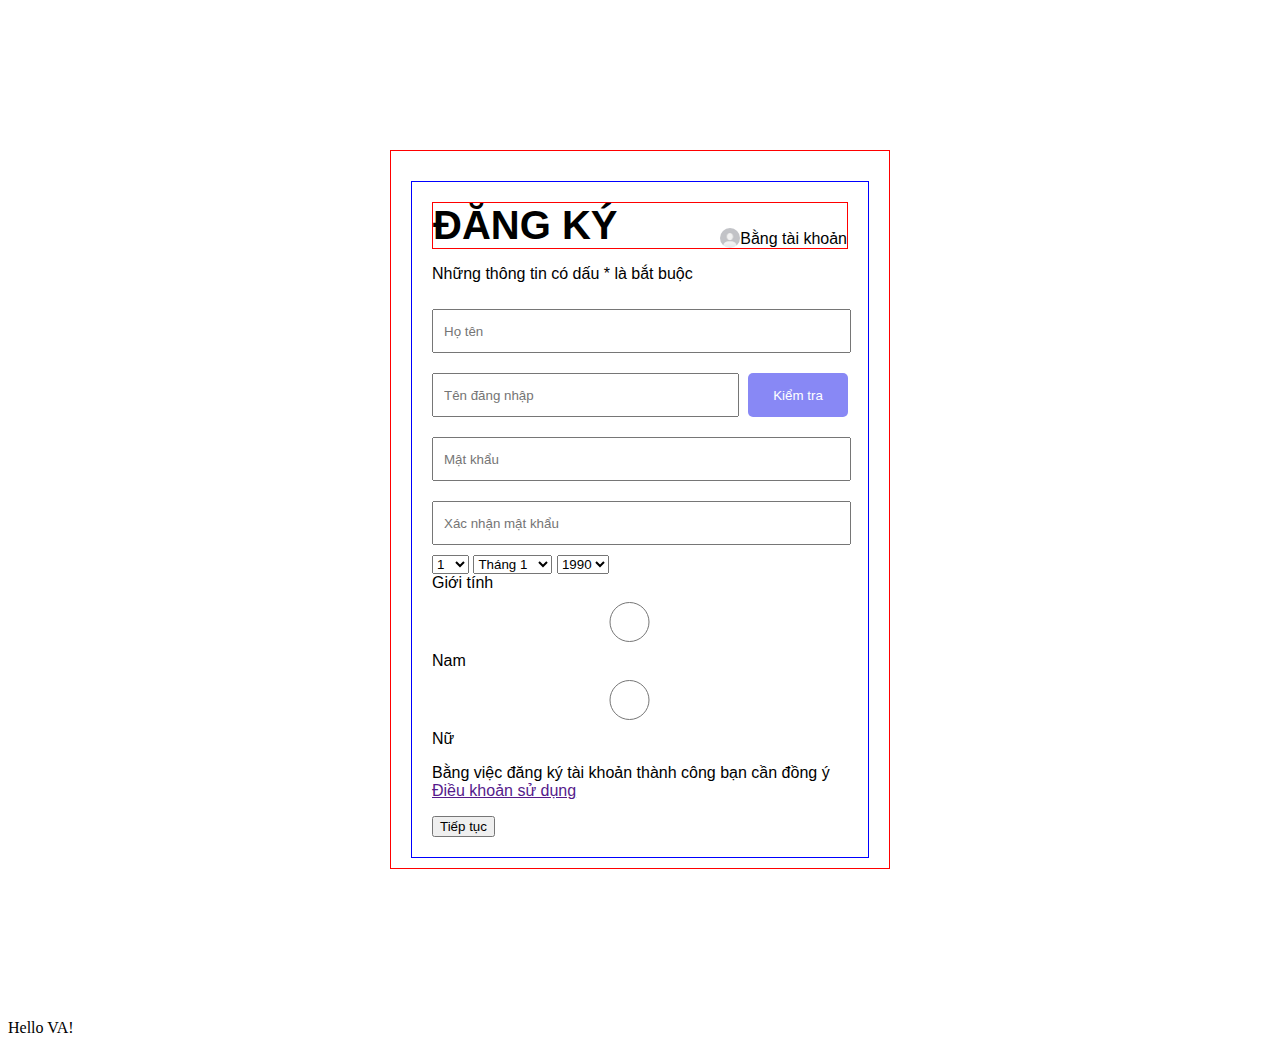
<file: Lession2/index.html>
<!DOCTYPE html>
<html lang="en">

<head>
    <meta charset="UTF-8">
    <meta name="viewport" content="width=device-width, initial-scale=1.0">
    <link rel="stylesheet" href="index.css">
    <title>CSS</title>
</head>

<body>
    <form>
        <div class="form-box">
            <div class="form-header">
                <div class="title">ĐĂNG KÝ</div>
                <div class="register-title">
                    <img src="./avatar-facebook-mac-dinh-19.jpg" alt="" width="20" height="20">
                    <div>Bằng tài khoản</div>
                </div>
            </div>
            <div class="form-body">
                <p>Những thông tin có dấu <span>*</span> là bắt buộc</p>
                <input type="text" name="" id="" placeholder="Họ tên" class="full-name">
                <div class="username">
                    <input type="text" name="" id="" placeholder="Tên đăng nhập"> <br>
                    <button>Kiểm tra</button>
                </div>
                <input type="password" placeholder="Mật khẩu" class="password"> <br>
                <input type="password" placeholder="Xác nhận mật khẩu" class="password"> <br>
                <div class="birthday">
                    <select name="" id="">
                        <option value="">1</option>
                        <option value="">2</option>
                        <option value="">3</option>
                        <option value="">4</option>
                        <option value="">5</option>
                        <option value="">6</option>
                        <option value="">7</option>
                        <option value="">8</option>
                        <option value="">9</option>
                        <option value="">10</option>
                        <option value="">11</option>
                        <option value="">12</option>
                        <option value="">13</option>
                        <option value="">14</option>
                        <option value="">15</option>
                        <option value="">16</option>
                        <option value="">17</option>
                        <option value="">18</option>
                        <option value="">19</option>
                        <option value="">20</option>
                        <option value="">21</option>
                        <option value="">22</option>
                        <option value="">23</option>
                        <option value="">24</option>
                        <option value="">25</option>
                        <option value="">26</option>
                        <option value="">27</option>
                        <option value="">28</option>
                        <option value="">29</option>
                        <option value="">30</option>
                        <option value="">31</option>
                    </select>
                    <select name="" id="">
                        <option value="">Tháng 1</option>
                        <option value="">Tháng 2</option>
                        <option value="">Tháng 3</option>
                        <option value="">Tháng 4</option>
                        <option value="">Tháng 5</option>
                        <option value="">Tháng 6</option>
                        <option value="">Tháng 7</option>
                        <option value="">Tháng 8</option>
                        <option value="">Tháng 9</option>
                        <option value="">Tháng 10</option>
                        <option value="">Tháng 11</option>
                        <option value="">Tháng 12</option>
                    </select>
                    <select name="" id="">
                        <option value="">1990</option>
                        <option value="">1991</option>
                        <option value="">1992</option>
                        <option value="">1993</option>
                        <option value="">1994</option>
                        <option value="">1995</option>
                        <option value="">1996</option>
                        <option value="">1997</option>
                        <option value="">1998</option>
                        <option value="">1999</option>
                        <option value="">2000</option>
                        <option value="">2001</option>
                        <option value="">2002</option>
                        <option value="">2003</option>
                        <option value="">2004</option>
                        <option value="">2005</option>
                        <option value="">2006</option>
                        <option value="">2007</option>
                        <option value="">2008</option>
                        <option value="">2009</option>
                        <option value="">2010</option>
                    </select>
                </div>
                <div class="sex">
                    <label for="">Giới tính</label>
                    <input type="radio"> Nam
                    <input type="radio"> Nữ
                </div>
                <div class="form-footer">
                    <p>Bằng việc đăng ký tài khoản thành công bạn cần đồng ý <a href=""> Điều khoản sử dụng</a></p>
                    <button>Tiếp tục</button>
                </div>
            </div>
        </div>
    </form>
    Hello VA!
</body>

</html>
</file>
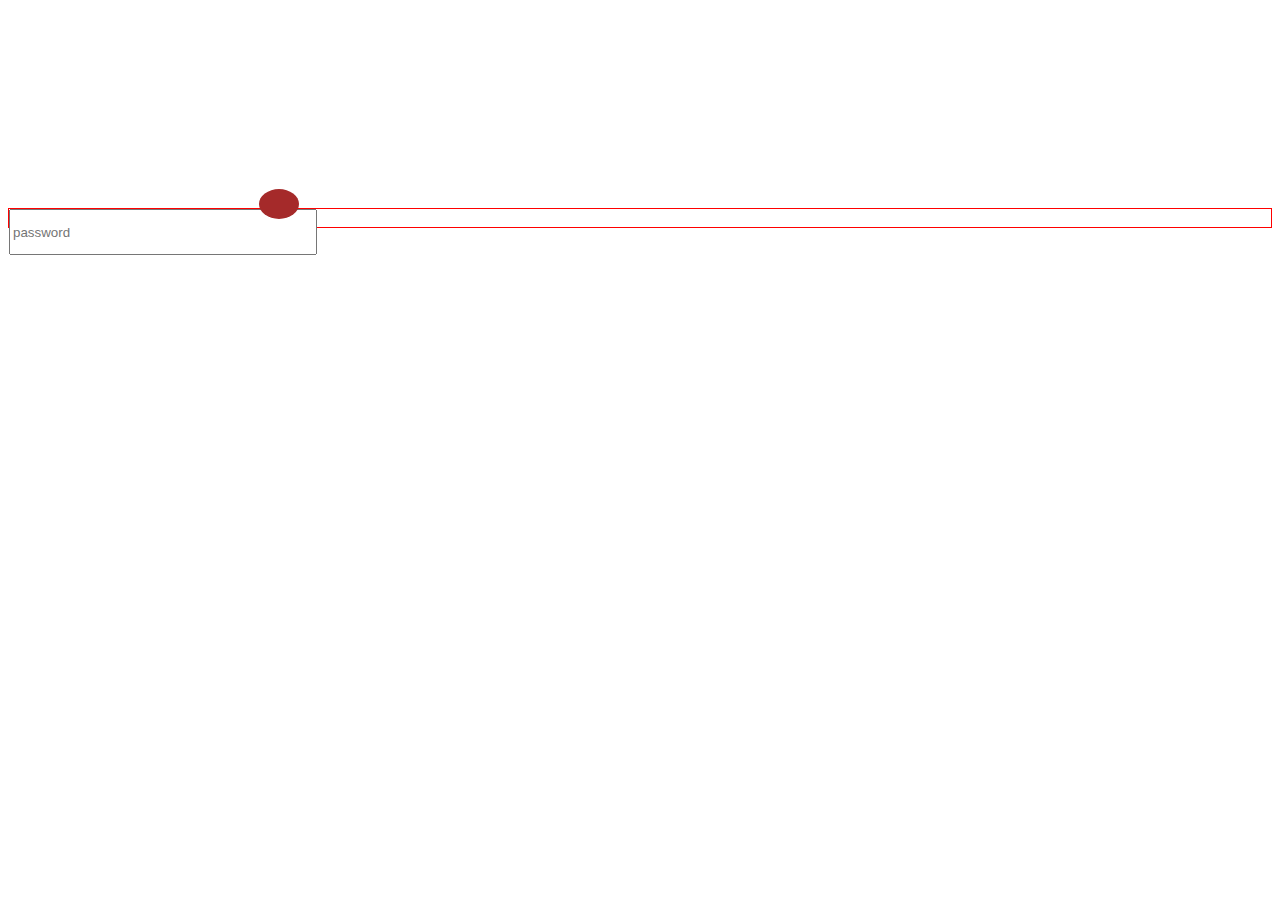
<file: Lession3/index.html>
<!DOCTYPE html>
<html lang="en">

<head>
    <meta charset="UTF-8">
    <meta name="viewport" content="width=device-width, initial-scale=1.0">
    <link rel="stylesheet" href="index.css">
    <title>Document</title>
</head>

<body>
    <!-- <div class="box1">
        <div class="box2">
            <div class="box3"></div>
        </div>
    </div> <br> -->
    <div class="input-box">
        <label for="">Password</label>
        <input type="password" placeholder="password">
        <div class="point"></div>
    </div>
</body>

</html>
</file>
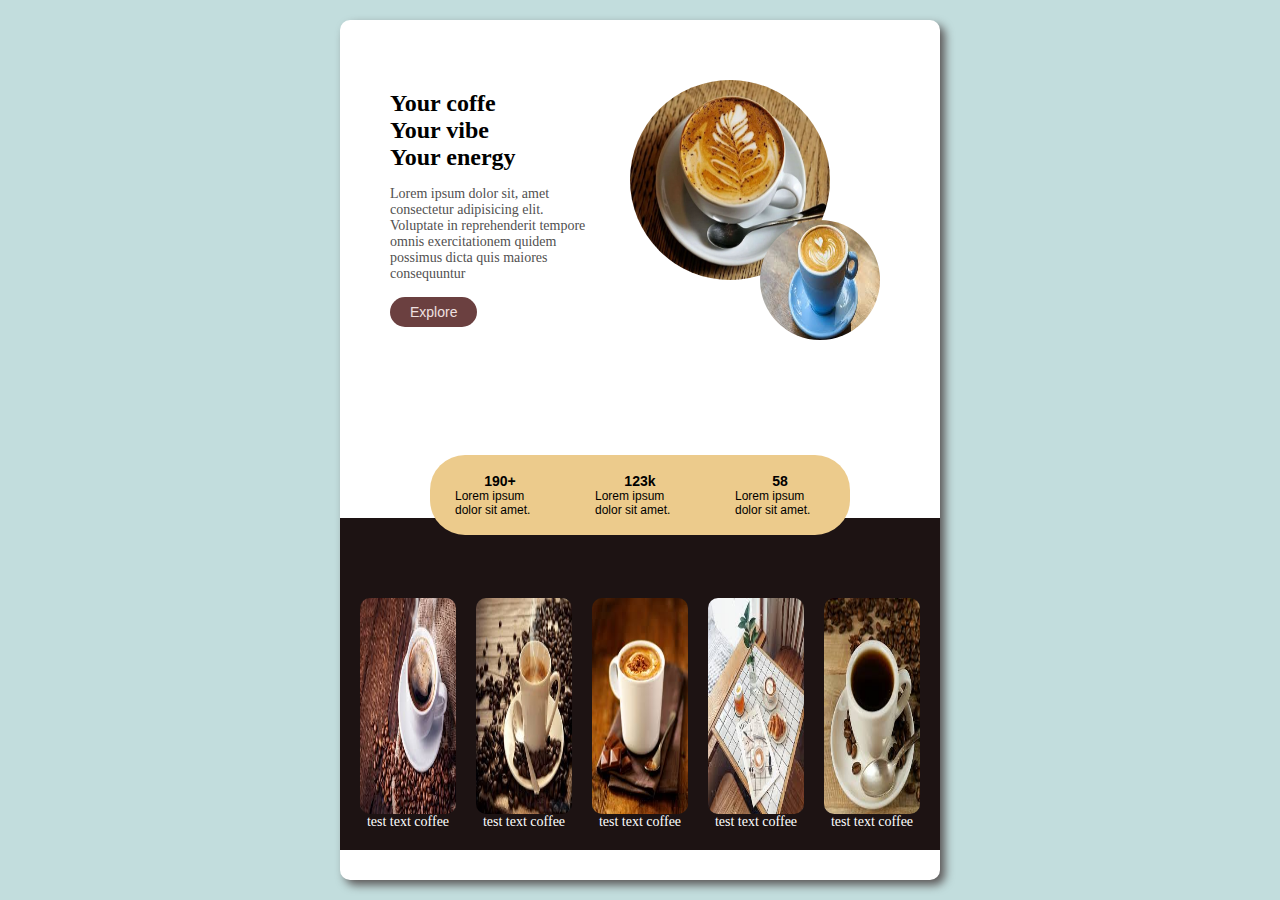
<file: Lesson4/index.html>
<!DOCTYPE html>
<html lang="en">

<head>
    <meta charset="UTF-8">
    <meta name="viewport" content="width=device-width, initial-scale=1.0">
    <link rel="stylesheet" href="index.css">
    <link rel="stylesheet" href="https://cdnjs.cloudflare.com/ajax/libs/font-awesome/6.5.2/css/all.min.css"
        integrity="sha512-SnH5WK+bZxgPHs44uWIX+LLJAJ9/2PkPKZ5QiAj6Ta86w+fsb2TkcmfRyVX3pBnMFcV7oQPJkl9QevSCWr3W6A=="
        crossorigin="anonymous" referrerpolicy="no-referrer" />
    <title>Cafe</title>
</head>

<body>
    <div class="container">
        <div class="content-top">
            <div class="content-top__left">
                <h2>Your coffe</h2>
                <h2>Your vibe</h2>
                <h2>Your energy</h2>
                <p>Lorem ipsum dolor sit, amet consectetur adipisicing elit. Voluptate in reprehenderit tempore omnis
                    exercitationem quidem possimus dicta quis maiores consequuntur
                </p>
                <button>Explore</button>
            </div>
            <div class="content-top__right">
                <div class="image-top">
                    <img src="./image/top-left-coffee.jpg" alt="">
                </div>
                <div class="image-bottom">
                    <img src="./image/top-right-coffee.jpg" alt="">
                </div>
            </div>
        </div>
        <div class="content-bottom">
            <div class="content-bottom__image">
                <img src="./image/coffee-1.jpg" alt="">
                <p>test text coffee</p>
            </div>
            <div class="content-bottom__image">
                <img src="./image/coffee-2.jpg" alt="">
                <p>test text coffee</p>
            </div>
            <div class="content-bottom__image">
                <img src="./image/coffee-3.jpg" alt="">
                <p>test text coffee</p>
            </div>
            <div class="content-bottom__image">
                <img src="./image/coffee-4.jpg" alt="">
                <p>test text coffee</p>
            </div>
            <div class="content-bottom__image">
                <img src="./image/coffee-5.jpg" alt="">
                <p>test text coffee</p>
            </div>
        </div>
        <div class="content-mid">
            <div class="content-mid__item">
                <div><i class="fa-solid fa-mug-saucer"></i></div>
                <h3>190+</h3>
                <p>Lorem ipsum dolor sit amet.</p>
            </div>
            <div class="content-mid__item">
                <div><i class="fa-solid fa-mug-saucer"></i></div>
                <h3>123k</h3>
                <p>Lorem ipsum dolor sit amet.</p>
            </div>
            <div class="content-mid__item">
                <div><i class="fa-solid fa-mug-saucer"></i></div>
                <h3>58</h3>
                <p>Lorem ipsum dolor sit amet.</p>
            </div>
        </div>
    </div>
</body>

</html>
</file>
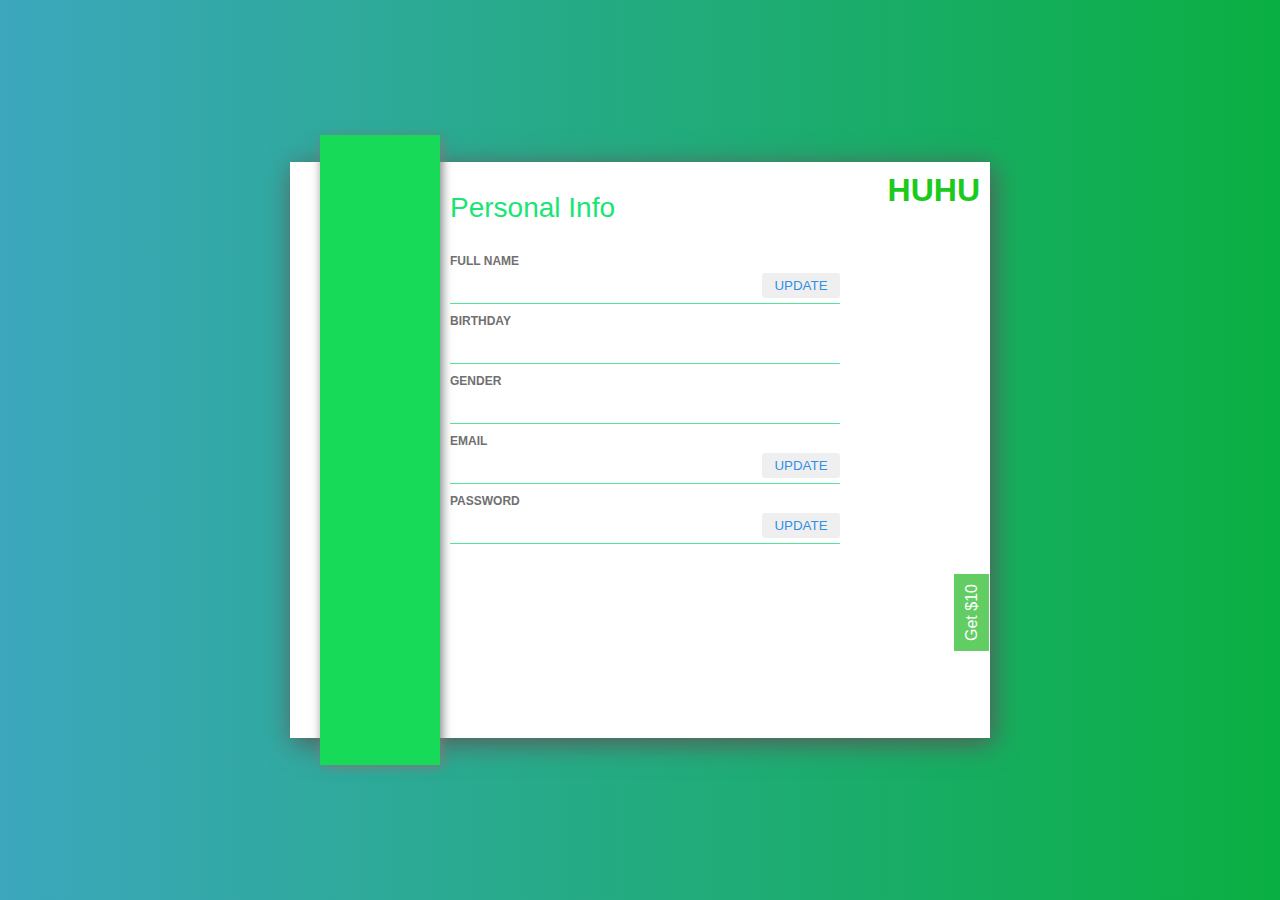
<file: lesson6/index.html>
<!DOCTYPE html>
<html lang="en">

<head>
    <meta charset="UTF-8">
    <meta name="viewport" content="width=device-width, initial-scale=1.0">
    <link rel="stylesheet" href="index.css">
    <link rel="stylesheet" href="https://cdnjs.cloudflare.com/ajax/libs/font-awesome/6.5.2/css/all.min.css"
        integrity="sha512-SnH5WK+bZxgPHs44uWIX+LLJAJ9/2PkPKZ5QiAj6Ta86w+fsb2TkcmfRyVX3pBnMFcV7oQPJkl9QevSCWr3W6A=="
        crossorigin="anonymous" referrerpolicy="no-referrer" />
    <title>Document</title>
</head>
<div class="container">
    <div class="infor-form">
        <div class="card-infor">
            <p>Personal Info</p>
            <div class="info-item">
                <label for="">FULL NAME</label>
                <input type="text">
                <button>UPDATE</button>
            </div>
            <div class="info-item">
                <label for="">BIRTHDAY</label>
                <input type="text">
            </div>
            <div class="info-item">
                <label for="">GENDER</label>
                <input type="text">
            </div>
            <div class="info-item">
                <label for="">EMAIL</label>
                <input type="text">
                <button>UPDATE</button>
            </div>
            <div class="info-item">
                <label for="">PASSWORD</label>
                <input type="password">
                <button>UPDATE</button>
            </div>
        </div>
        <div class="card-text">
            <h1>HUHU</h1>
            <div>Get $10</div>
        </div>
    </div>
    <div class="contact">
        <div>
            <!-- <img src="./contact-icons/person.svg" class="blue" alt=""> -->
            <i class="fa-solid fa-user" class="blue"></i>
        </div>
        <div>
            <!-- <img src="./contact-icons/card.svg" class="white" alt=""> -->
            <i class="fa-solid fa-credit-card"></i>
        </div>
        <div>
            <!-- <img src="./contact-icons/tv.svg" class="white" alt=""> -->
            <i class="fa-solid fa-tv"></i>
        </div>
        <div>
            <!-- <img src="./contact-icons/list-menu.svg" class="white" alt=""> -->
            <i class="fa-solid fa-bars"></i>
        </div>
        <div>
            <!-- <img src="./contact-icons/setting.svg" class="white" alt=""> -->
            <i class="fa-solid fa-gear"></i>
        </div>
    </div>
</div>

<body>

</body>

</html>
</file>
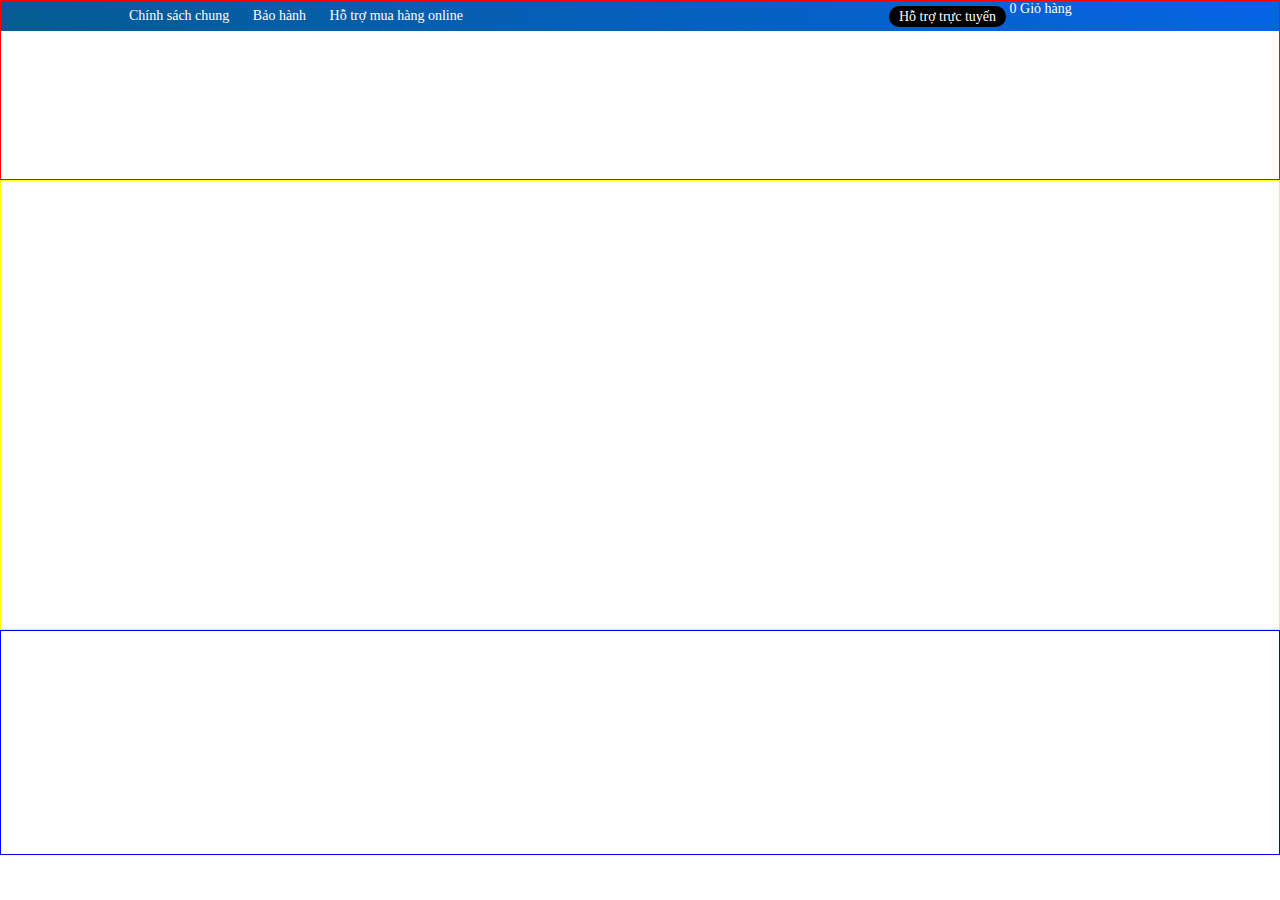
<file: Lession3/web.html>
<!DOCTYPE html>
<html lang="en">

<head>
    <meta charset="UTF-8">
    <meta name="viewport" content="width=device-width, initial-scale=1.0">
    <link rel="stylesheet" href="web.css">
    <title>Document</title>
</head>

<body>
    <div class="headers">
        <div class="side-bars">
            <div class="side-bars__left">
                <span>Chính sách chung</span>
                <span>Bảo hành</span>
                <span>Hỗ trợ mua hàng online</span>
            </div>
            <div class="side-bars__right">
                <span class="call-center">Hỗ trợ trực tuyến</span>
                <span class="cart-icon"></span>
                <span class="count-box">
                    <span class="count-number">0</span>
                    <span class="count-title">Giỏ hàng</span>
                </span>
            </div>
        </div>
    </div>
    <div class="content"></div>
    <div class="footer"></div>
</body>

</html>
</file>
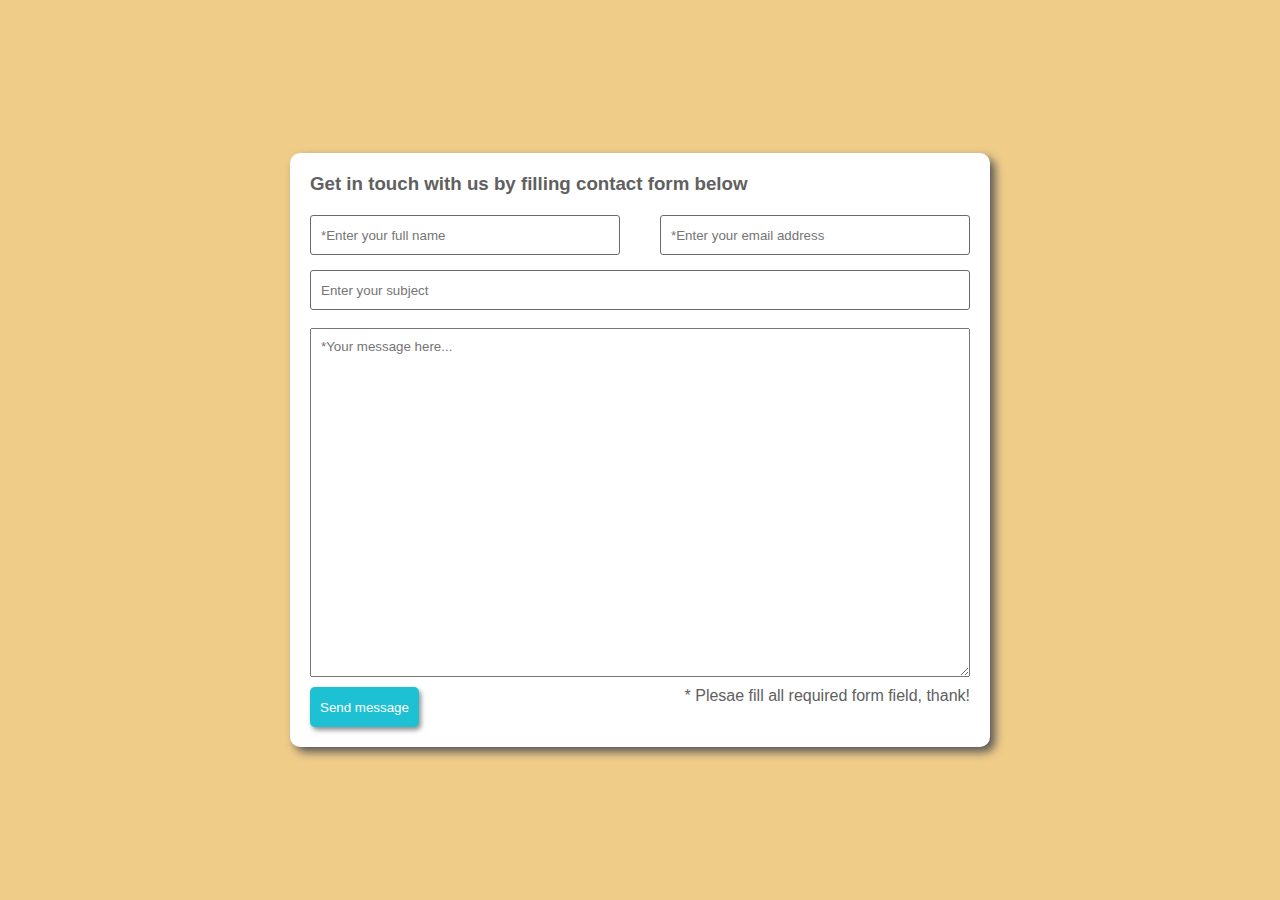
<file: lesson7/form.html>
<!DOCTYPE html>
<html lang="en">

<head>
    <meta charset="UTF-8">
    <meta name="viewport" content="width=device-width, initial-scale=1.0">
    <link rel="stylesheet" href="form.css">
    <title>Document</title>
</head>

<body>
    <div class="form-box">
        <h3>Get in touch with us by filling contact form below</h3>
        <div class="form-input">
            <div>
                <input type="text" placeholder="*Enter your full name">
                <input type="text" placeholder="*Enter your email address">
            </div>
            <input type="text" placeholder="Enter your subject"> <br>
            <textarea name="" id="" placeholder="*Your message here..."></textarea>
        </div>
        <div class="form-button">
            <button>Send message</button>
            <p>* Plesae fill all required form field, thank!</p>
        </div>
    </div>
</body>

</html>
</file>
<file: Lession2/index.css>
form {
  border: 1px solid red;
  margin: 150px auto;
  width: 500px;
  padding: 30px 20px 10px;
  font-family: "Segoe UI", Tahoma, Geneva, Verdana, sans-serif;
  box-sizing: border-box;
}
.form-box {
  border: 1px solid blue;
  padding: 20px;
  box-sizing: border-box;
}

.form-header {
  border: 1px solid red;
  display: flex;
  justify-content: space-between;
  align-items: end;
}

.form-header .title {
  font-size: 40px;
  font-weight: bold;
}

.register-title {
  display: flex;
  align-items: end;
}

.register-title img {
  border-radius: 50%;
}

input {
  height: 40px;
  margin: 10px 0;
  width: 95%;
  padding: 0 10px;
}

/* .username {
  display: flex;
  align-items: center;
} */
.username {
  position: relative;
  /* height: 65px; */
  /* border: 1px solid red; */
}
.username input {
  width: 68%;
}
.username button {
  position: absolute;
  /* left: 310px;
  bottom: 53px; */
  right: 0;
  top: 10px;
  height: 44px;
  margin-left: 5px;
  width: 100px;
  background-color: rgba(58, 58, 238, 0.603);
  border: none;
  color: white;
  border-radius: 5px;
}
</file>
<file: Lession3/index.css>
.box1 {
  /* position: relative; */
  background-color: rgb(52, 52, 226);
  width: 200px;
  height: 200px;
  border-radius: 10px;
  top: 30px;
}

.box2 {
  /* position: absolute; */
  background-color: rgb(70, 193, 92);
  width: 100px;
  height: 100px;
  border-radius: 10px;
  /* top: 10px;
  left: 10px; */
  bottom: 20px;
  right: 20px;
}

.box3 {
  /* position: absolute; */
  background-color: rgb(235, 116, 42);
  width: 60px;
  height: 60px;
  border-radius: 10px;
  top: 300px;
}

.input-box {
  position: relative;
  top: 200px;
  border: 1px solid red;
}

input {
  position: absolute;
  height: 40px;
  width: 300px;
  top: 0;
  left: 0;
}

.point {
  position: absolute;
  width: 40px;
  height: 30px;
  background-color: brown;
  border-radius: 50%;
  bottom: 8px;
  left: 250px;
}
</file>
<file: Lesson4/index.css>
* {
  padding: 0;
  margin: 0;
  box-sizing: border-box;
}

body {
  background-color: rgb(194, 221, 221);
}

.container {
  position: relative;
  width: 600px;
  border-radius: 10px;
  height: calc(100vh - 40px);
  margin: 20px auto;
  box-shadow: 5px 5px 10px rgb(91, 87, 87);
  padding-bottom: 30px;
  overflow: hidden;
  background-color: white;
}

.content-top {
  display: flex;
  position: relative;
  height: 60%;
}

.content-top__left {
  width: 45%;
  height: 100%;
  padding: 70px 20px 50px 50px;
}
.content-top__left p {
  font-size: 14px;
  margin: 15px 0;
  color: rgb(81, 80, 80);
}

.content-top__left button {
  font-size: 14px;
  padding: 7px 20px;
  border-radius: 20px;
  background-color: rgb(107, 64, 64);
  color: rgb(239, 224, 224);
  border: none;
}
.content-top__left button:hover {
  cursor: pointer;
  background-color: rgb(227, 137, 92);
  color: black;
}

.content-top__right {
  position: relative;
  padding: 20px 0;
}

.image-top {
  position: relative;
  width: 200px;
  height: 200px;
  top: 40px;
  left: 20px;
}

.image-top img {
  border-radius: 50%;
  width: 100%;
  height: 100%;
}

.image-bottom {
  position: relative;
  left: 150px;
  top: -20px;
  width: 120px;
  height: 120px;
}

.image-bottom img {
  border-radius: 50%;
  width: 100%;
  height: 100%;
}

/* .content-bottom {
  background-color: rgb(29, 19, 19);
  width: 100%;
  height: 40%;
  display: flex;
  align-items: flex-end;
  padding-bottom: 10px;
} */

.content-bottom {
  background-color: rgb(29, 19, 19);
  width: 100%;
  height: 40%;
  display: grid;
  grid-template-columns: repeat(5, calc((600px - 120px) / 5));
  padding-bottom: 10px;
  gap: 20px 20px;
  padding: 0 20px;
}
/* .content-bottom__image {
  width: calc(100% / 5);
  height: 200px;
  padding: 30px 20px;
} */
.content-bottom__image {
  display: flex;
  flex-direction: column;
  justify-content: center;
  width: 100%;
  height: 100%;
  padding: 80px 0 20px;
}

.content-bottom__image img {
  width: 100%;
  height: 100%;
  border-radius: 10px;
}

.content-bottom__image p {
  font-size: 14px;
  color: white;
  text-align: center;
}

.content-mid {
  position: absolute;
  background-color: rgb(236, 203, 140);
  border-radius: 35px;
  height: 80px;
  width: 70%;
  margin: 0 auto;
  top: calc(50% + 5px);
  left: 15%;
  display: flex;
}

.content-mid__item {
  width: calc(100% / 3);
  display: flex;
  flex-direction: column;
  align-items: center;
  justify-content: center;
  padding: 10px 25px;
  font-size: 12px;
}

.content-mid__item i {
  background-color: white;
  border-radius: 50%;
}

.content-mid__item h3,
.content-mid__item p {
  font-family: "Segoe UI", Tahoma, Geneva, Verdana, sans-serif;
}
</file>
<file: lesson6/index.css>
* {
  margin: 0;
  padding: 0;
  box-sizing: border-box;
  font-family: "Segoe UI", Tahoma, Geneva, Verdana, sans-serif;
}

body {
  background: linear-gradient(
    270deg,
    rgba(0, 13, 36, 1) 0%,
    rgba(10, 175, 66, 1) 0%,
    rgba(60, 167, 189, 1) 100%
  );
}

.container {
  position: relative;
  max-width: 700px;
  height: 70vh;
  margin: 15vh auto;
  box-sizing: border-box;
}

.contact {
  position: absolute;
  left: 30px;
  top: 0;
  width: 120px;
  height: 100%;
  background: rgb(24, 218, 89);
  box-shadow: 2px 2px 10px rgb(125, 124, 124);
  display: flex;
  flex-direction: column;
  justify-content: space-evenly;
}

.contact > div {
  width: 100%;
  height: 100%;
  display: flex;
  justify-content: center;
  align-items: center;
}

.contact > div img {
  width: 40%;
}

.contact > div i {
  scale: 2;
  color: white;
}
.contact div:nth-child(1) i {
  color: rgb(19, 117, 222);
}

.infor-form {
  position: relative;
  display: flex;
  width: 100%;
  height: 64vh;
  top: 3vh;
  background-color: white;
  box-shadow: 3px 5px 25px rgb(91, 88, 88);
}

.infor-form > div {
  height: 100%;
}

.card-infor {
  width: 80%;
  padding: 30px 10px 30px 160px;
}

.card-infor p {
  font-weight: 500;
  font-size: 28px;
  margin-bottom: 30px;
  color: rgb(24, 229, 116);
}

.info-item {
  border-bottom: 1px solid rgb(85, 229, 150);
  box-sizing: border-box;
  position: relative;
  margin-top: 10px;
}

.info-item label {
  font-weight: bold;
  display: block;
  font-size: 12px;
  color: rgb(113, 112, 112);
}

.info-item input {
  height: 35px;
  width: 80%;
  border: none;
  outline: none;
  font-size: 18px;
  color: rgb(113, 112, 112);
}

.info-item button {
  height: 25px;
  width: 20%;
  position: absolute;
  right: 0;
  bottom: 5px;
  border: none;
  border-radius: 3px;
  font-weight: 500;
  color: rgb(49, 143, 232);
}

.info-item button:hover {
  cursor: pointer;
  background-color: rgb(238, 238, 154);
}

.card-text {
  position: relative;
  width: 20%;
}

.card-text h1 {
  position: absolute;
  top: 10px;
  right: 10px;
  color: rgb(28, 202, 28);
}

.card-text > div {
  background-color: rgb(98, 205, 98);
  color: white;
  position: absolute;
  right: -20px;
  bottom: 12vh;
  height: 35px;
  display: flex;
  align-items: center;
  padding: 10px;
  transform: rotate(270deg);
}

.card-text > div:hover {
  background-color: rgb(90, 90, 210);
  cursor: pointer;
  transform: rotate(0);
}

.blue {
  background-color: rgb(45, 122, 210) !important;
}

.white {
  color: white;
}
</file>
<file: Lession3/web.css>
* {
  margin: 0;
  padding: 0;
  box-sizing: border-box;
}

/* headers */
.headers {
  border: 1px solid red;
  height: 20vh;
  text-overflow: clip;
  word-wrap: break-word;
  word-break: break-all;
  font-size: 14px;
  color: white;
}

.side-bars {
  position: relative;
  height: 30px;
  background: linear-gradient(to right, #055b92, #0664e4);
  padding: 0 10vw;
}

.side-bars__left {
  height: 100%;
  width: 400px;
  padding: 7px 0;
}

.side-bars__left span {
  margin-right: 20px;
}

.side-bars__right {
  position: absolute;
  right: 10vh;
  top: 0;
  width: 300px;
  height: 100%;
}
.side-bars__right .call-center {
  padding: 3px 10px;
  border-radius: 15px;
  position: relative;
  top: 8px;
  background-color: black;
}
/* content */
.content {
  border: 1px solid yellow;
  min-height: 50vh;
}

/* footer */
.footer {
  height: 25vh;
  border: 1px solid blue;
}
</file>
<file: lesson7/form.css>
* {
  padding: 0;
  margin: 0;
  box-sizing: border-box;
  font-family: "Segoe UI", Tahoma, Geneva, Verdana, sans-serif;
  color: rgb(96, 96, 96);
}
body {
  background-color: rgb(240, 204, 137);
}
.form-box {
  width: 700px;
  height: 66vh;
  margin: 17vh auto;
  padding: 20px;
  box-sizing: border-box;
  display: flex;
  flex-direction: column;
  background-color: white;
  border-radius: 10px;
  box-shadow: 5px 5px 10px rgb(86, 86, 86);
}

.form-input {
  flex: 1;
  display: flex;
  flex-direction: column;
  margin-bottom: 10px;
}
.form-input div {
  display: flex;
  margin: 20px 0 15px 0;
}

.form-input div input:nth-child(1) {
  width: calc(50% - 20px);
}
.form-input div input:nth-child(2) {
  flex: 1;
}
.form-input div input + input {
  margin-left: 40px;
}

.form-input > textarea {
  flex: 1;
}
.form-button {
  height: 40px;
  display: flex;
  justify-content: space-between;
}
.form-button button {
  padding: 0 10px;
  background-color: rgb(30, 193, 211);
  border: none;
  border-radius: 5px;
  color: white;
  box-shadow: 2px 3px 5px rgb(142, 142, 142);
}
.form-button button:hover {
  cursor: pointer;
  box-shadow: 2px 3px 5px rgb(126, 101, 101);
  color: rgb(227, 227, 107);
}

input {
  height: 40px;
  padding: 0 10px;
  outline: none;
  border-radius: 3px;
  border: 1px solid rgb(107, 106, 106);
}

textarea {
  padding: 10px;
  outline: none;
}
</file>
